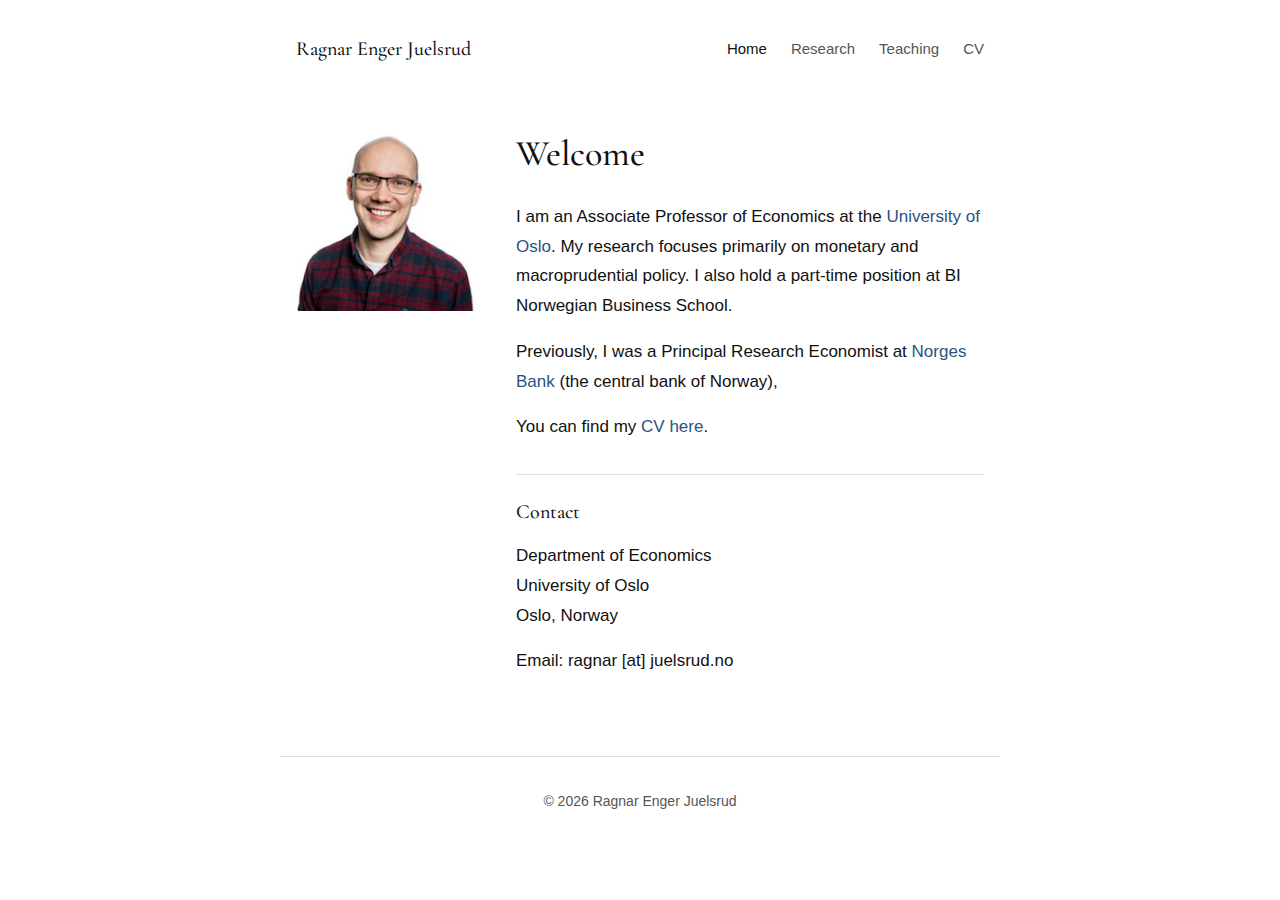
<file: index.html>
<!DOCTYPE html>
<html lang="en">
<head>
    <meta charset="UTF-8">
    <meta name="msvalidate.01" content="FB06A2592667C685184F99369E6F2C72" />
    <meta name="viewport" content="width=device-width, initial-scale=1.0">
    
    <!-- Primary Meta Tags -->
    <title>Ragnar Enger Juelsrud | Economist at University of Oslo</title>
    <meta name="title" content="Ragnar Enger Juelsrud | Economist at University of Oslo">
    <meta name="description" content="Associate Professor of Economics at University of Oslo. Research focuses on monetary policy, macroprudential regulation, and banking. Formerly at Norges Bank.">
    <meta name="keywords" content="Ragnar Juelsrud, economist, University of Oslo, UiO, monetary policy, macroprudential regulation, banking, financial stability, Norges Bank">
    <meta name="author" content="Ragnar Enger Juelsrud">
    <meta name="robots" content="index, follow">
    <link rel="canonical" href="https://www.ragnarjuelsrud.com/">
    
    <!-- Open Graph / Facebook -->
    <meta property="og:type" content="profile">
    <meta property="og:url" content="https://www.ragnarjuelsrud.com/">
    <meta property="og:title" content="Ragnar Enger Juelsrud | Economist at University of Oslo">
    <meta property="og:description" content="Associate Professor of Economics at University of Oslo. Research focuses on monetary policy, macroprudential regulation, and banking.">
    <meta property="og:image" content="https://www.ragnarjuelsrud.com/photo.jpg">
    <meta property="og:locale" content="en_US">
    <meta property="profile:first_name" content="Ragnar">
    <meta property="profile:last_name" content="Juelsrud">
    
    <!-- Twitter -->
    <meta name="twitter:card" content="summary">
    <meta name="twitter:url" content="https://www.ragnarjuelsrud.com/">
    <meta name="twitter:title" content="Ragnar Enger Juelsrud | Economist at University of Oslo">
    <meta name="twitter:description" content="Associate Professor of Economics at University of Oslo. Research focuses on monetary policy, macroprudential regulation, and banking.">
    <meta name="twitter:image" content="https://www.ragnarjuelsrud.com/photo.jpg">
    
    <!-- JSON-LD Structured Data -->
    <script type="application/ld+json">
    {
        "@context": "https://schema.org",
        "@type": "ProfilePage",
        "mainEntity": {
            "@type": "Person",
            "name": "Ragnar Enger Juelsrud",
            "givenName": "Ragnar",
            "familyName": "Juelsrud",
            "jobTitle": "Associate Professor of Economics",
            "worksFor": {
                "@type": "Organization",
                "name": "University of Oslo",
                "url": "https://www.uio.no"
            },
            "alumniOf": {
                "@type": "Organization",
                "name": "Norges Bank"
            },
            "url": "https://www.ragnarjuelsrud.com",
            "image": "https://www.ragnarjuelsrud.com/photo.jpg",
            "sameAs": [],
            "knowsAbout": ["Monetary Policy", "Macroprudential Regulation", "Banking", "Financial Stability", "Economics"]
        }
    }
    </script>
    
    <!-- Fonts with display swap for performance -->
    <link rel="preconnect" href="https://fonts.googleapis.com">
    <link rel="preconnect" href="https://fonts.gstatic.com" crossorigin>
    <link href="https://fonts.googleapis.com/css2?family=Cormorant+Garamond:ital,wght@0,400;0,500;0,600;1,400&family=Source+Sans+3:wght@300;400;500&display=swap" rel="stylesheet">
    <link rel="stylesheet" href="style.css">
</head>
<body>
    <header>
        <nav class="nav" aria-label="Main navigation">
            <a href="index.html" class="nav-name">Ragnar Enger Juelsrud</a>
            <div class="nav-links">
                <a href="index.html" class="active" aria-current="page">Home</a>
                <a href="research.html">Research</a>
                <a href="teaching.html">Teaching</a>
                <a href="cv.pdf" target="_blank" rel="noopener">CV</a>
            </div>
        </nav>
    </header>

    <main class="home">
        <article class="home-content">
            <figure class="home-photo">
                <img src="photo.jpg" alt="Portrait of Ragnar Enger Juelsrud, economist at University of Oslo" width="280" height="280" loading="eager">
            </figure>
            <div class="home-text">
                <h1>Welcome</h1>
                <p>
                    I am an Associate Professor of Economics at the <a href="https://www.uio.no" rel="external">University of Oslo</a>. 
                    My research focuses primarily on monetary and macroprudential policy. I also hold a part-time position at BI Norwegian Business School.
                </p>
                <p>
                    Previously, I was a Principal Research Economist at <a href="https://www.norges-bank.no" rel="external">Norges Bank</a> (the central bank of Norway), 
                   
                </p>
                <p>
                    You can find my <a href="cv.pdf">CV here</a>.
                </p>
                
                <section class="contact" aria-labelledby="contact-heading">
                    <h2 id="contact-heading">Contact</h2>
                    <address>
                        <p>Department of Economics<br>
                        University of Oslo<br>
                        Oslo, Norway</p>
                        <p>Email: ragnar [at] juelsrud.no</a></p>
                    </address>
                </section>
            </div>
        </article>
    </main>

    <footer>
        <p>&copy; 2026 Ragnar Enger Juelsrud</p>
    </footer>
</body>
</html>
</file>
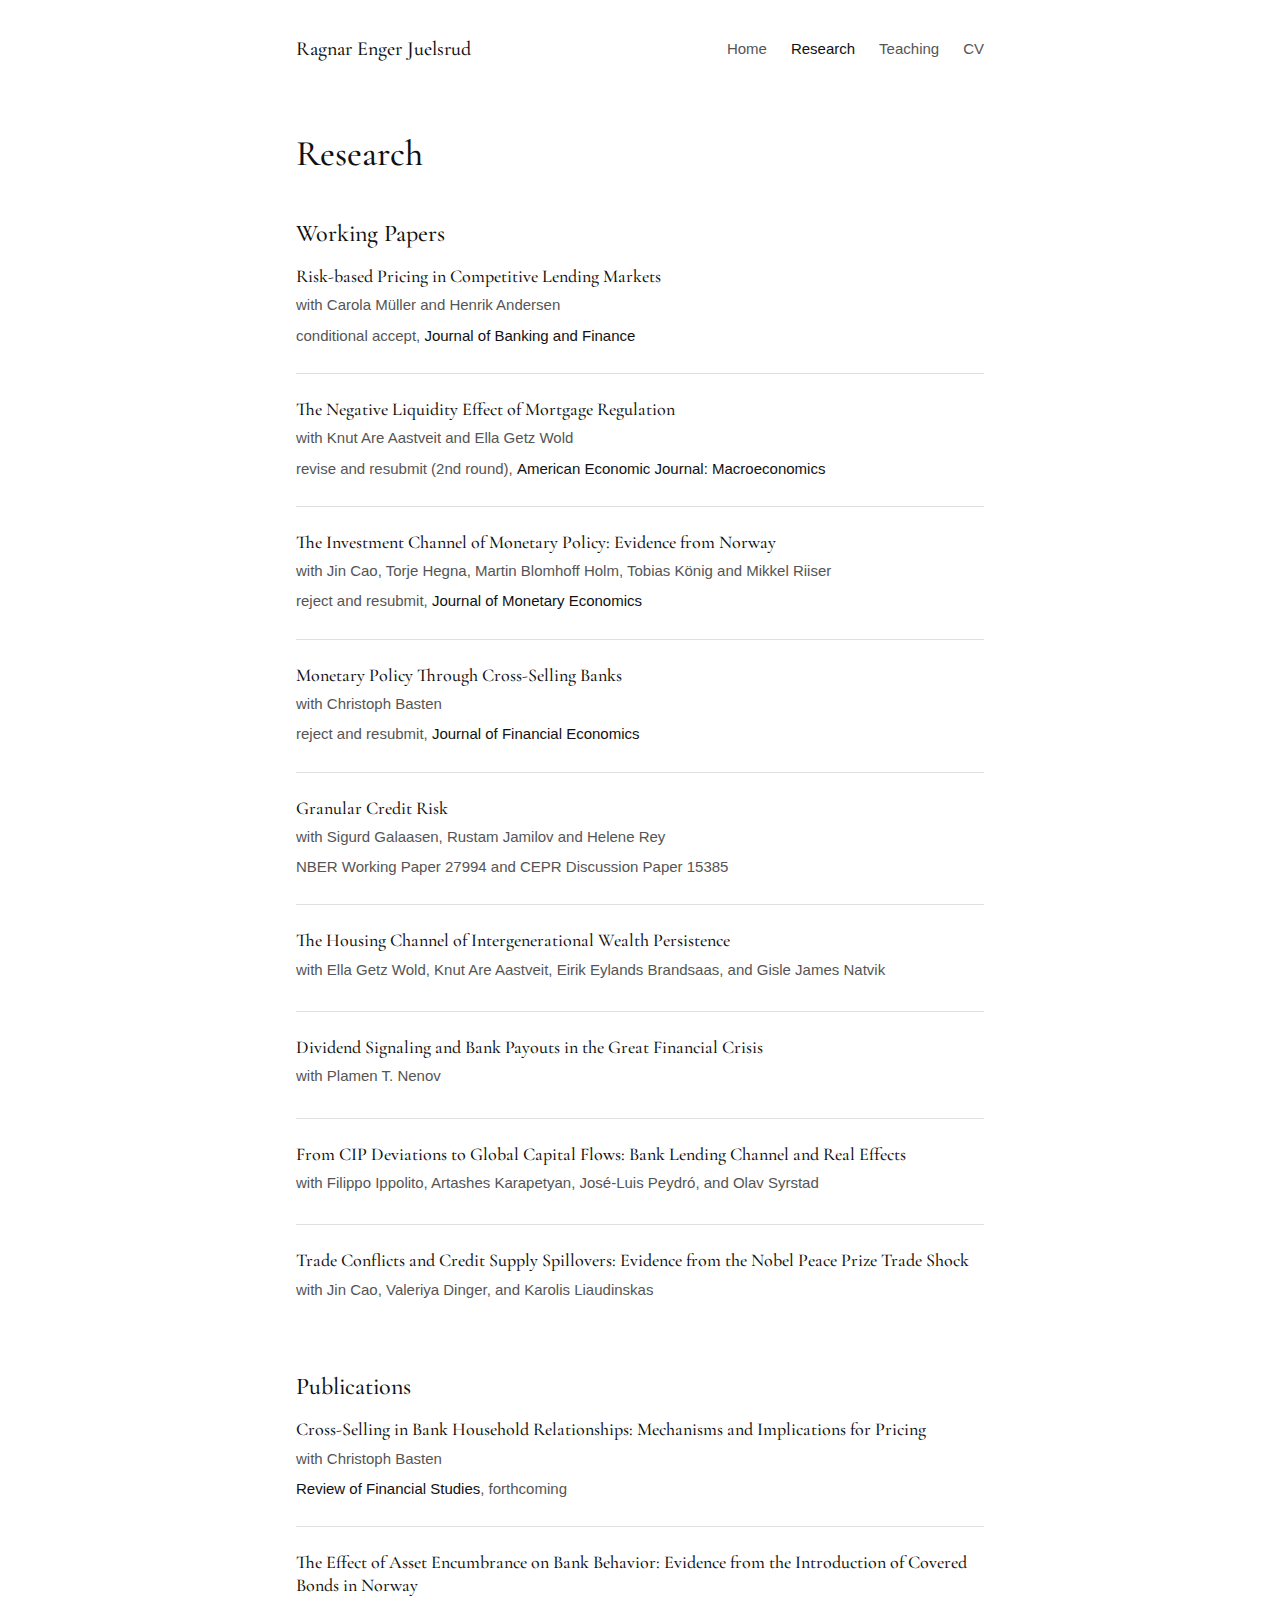
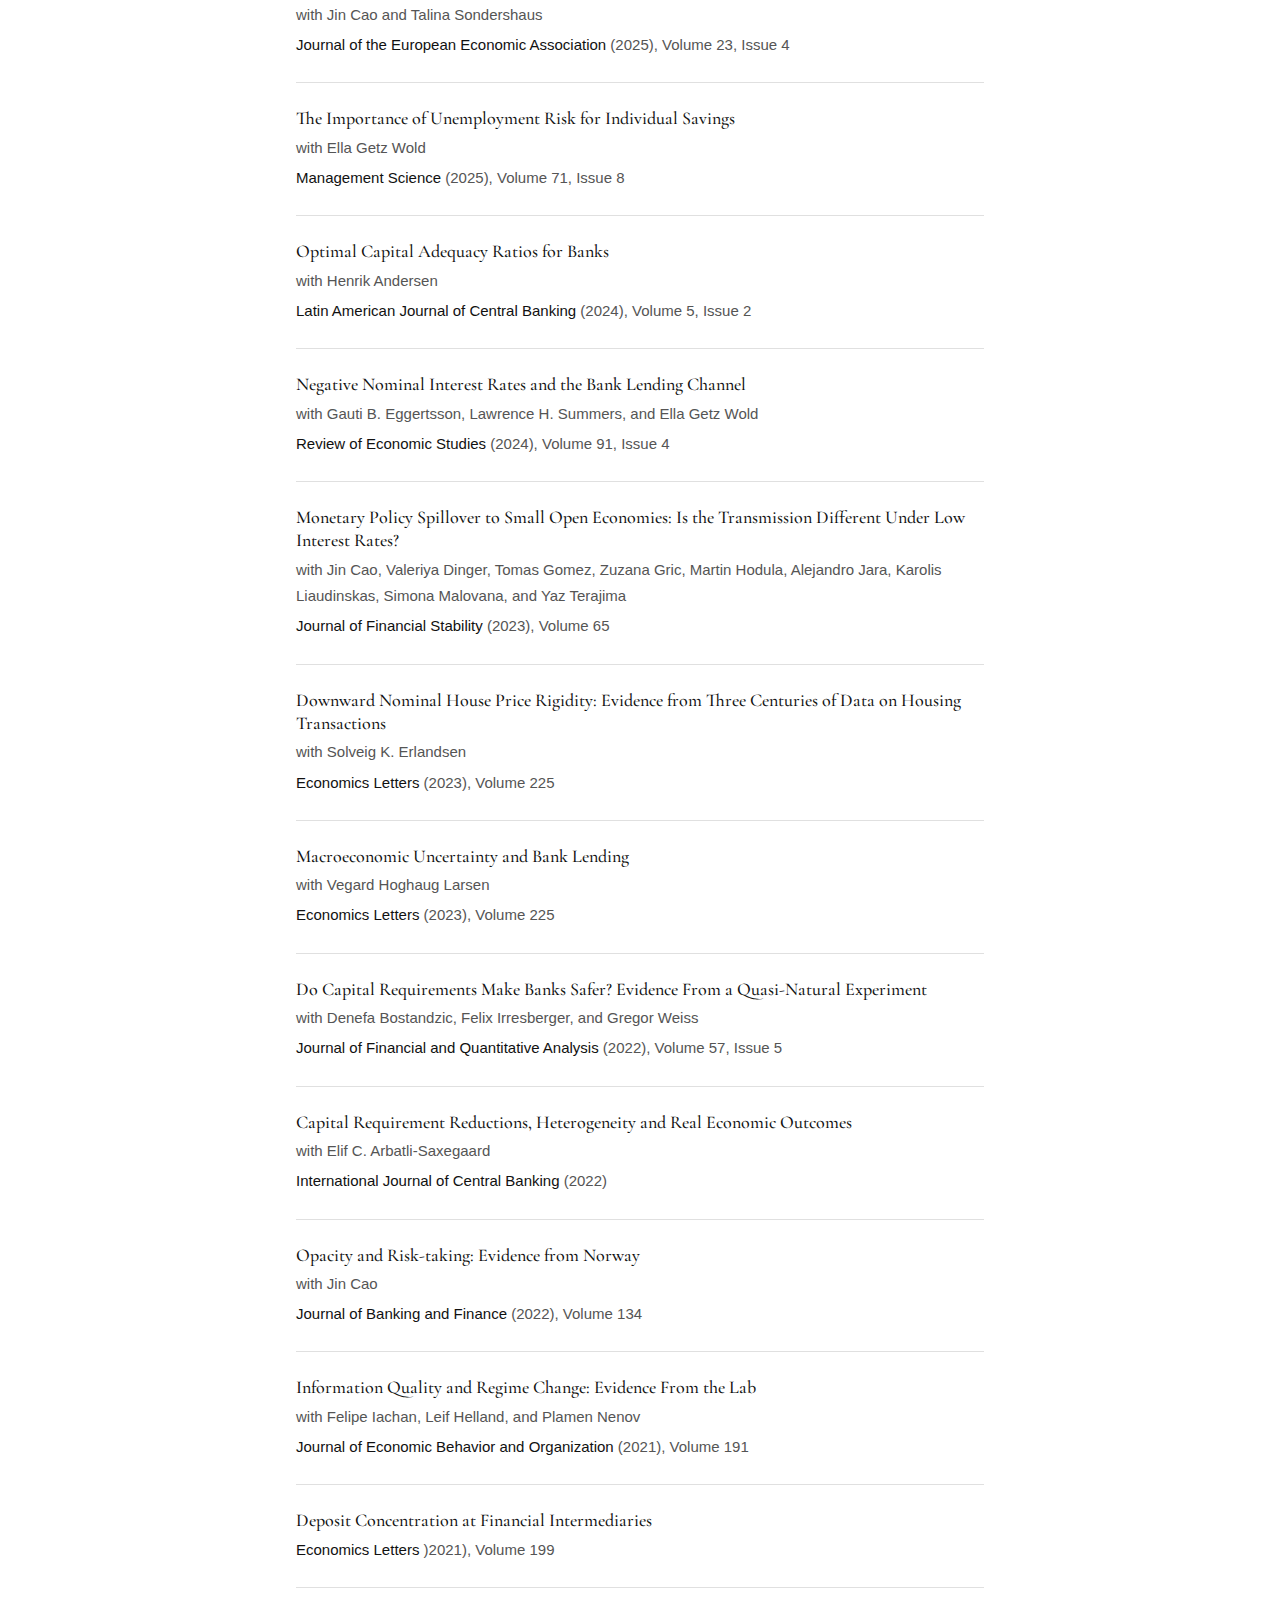
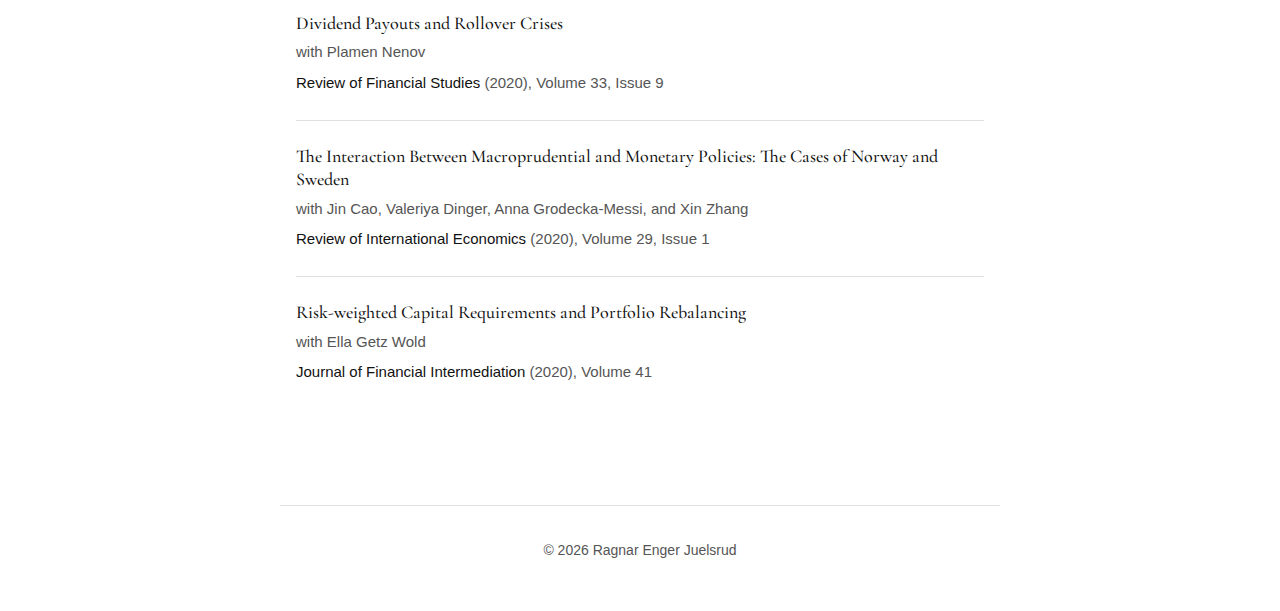
<file: research.html>
<!DOCTYPE html>
<html lang="en">
<head>
    <meta charset="UTF-8">
    <meta name="viewport" content="width=device-width, initial-scale=1.0">
    
    <!-- Primary Meta Tags -->
    <title>Research | Ragnar Enger Juelsrud</title>
    <meta name="title" content="Research | Ragnar Enger Juelsrud">
    <meta name="description" content="Academic research papers on monetary policy, macroprudential regulation, household debt, and banking by Ragnar Juelsrud. Working papers and published articles.">
    <meta name="keywords" content="Ragnar Juelsrud research, monetary policy papers, macroprudential regulation, household debt, banking research, economics publications">
    <meta name="author" content="Ragnar Enger Juelsrud">
    <meta name="robots" content="index, follow">
    <link rel="canonical" href="https://www.ragnarjuelsrud.com/research.html">
    
    <!-- Open Graph / Facebook -->
    <meta property="og:type" content="website">
    <meta property="og:url" content="https://www.ragnarjuelsrud.com/research.html">
    <meta property="og:title" content="Research | Ragnar Enger Juelsrud">
    <meta property="og:description" content="Academic research papers on monetary policy, macroprudential regulation, household debt, and banking.">
    <meta property="og:image" content="https://www.ragnarjuelsrud.com/photo.jpg">
    
    <!-- Twitter -->
    <meta name="twitter:card" content="summary">
    <meta name="twitter:url" content="https://www.ragnarjuelsrud.com/research.html">
    <meta name="twitter:title" content="Research | Ragnar Enger Juelsrud">
    <meta name="twitter:description" content="Academic research papers on monetary policy, macroprudential regulation, household debt, and banking.">
    
    <!-- JSON-LD Structured Data for Publications -->
    <script type="application/ld+json">
    {
        "@context": "https://schema.org",
        "@type": "CollectionPage",
        "name": "Research Papers by Ragnar Enger Juelsrud",
        "description": "Academic research papers on monetary policy, macroprudential regulation, household debt, and banking",
        "author": {
            "@type": "Person",
            "name": "Ragnar Enger Juelsrud"
        },
        "mainEntity": {
            "@type": "ItemList",
            "itemListElement": [
                {
                    "@type": "ScholarlyArticle",
                    "position": 1,
                    "name": "Risk Weighted Capital Requirements and Portfolio Rebalancing",
                    "author": ["Ragnar Enger Juelsrud", "Ella Getz Wold"],
                    "datePublished": "2020",
                    "isPartOf": {
                        "@type": "Periodical",
                        "name": "Journal of Financial Intermediation"
                    }
                }
            ]
        }
    }
    </script>
    
    <!-- Fonts -->
    <link rel="preconnect" href="https://fonts.googleapis.com">
    <link rel="preconnect" href="https://fonts.gstatic.com" crossorigin>
    <link href="https://fonts.googleapis.com/css2?family=Cormorant+Garamond:ital,wght@0,400;0,500;0,600;1,400&family=Source+Sans+3:wght@300;400;500&display=swap" rel="stylesheet">
    <link rel="stylesheet" href="style.css">
</head>
<body>
    <header>
        <nav class="nav" aria-label="Main navigation">
            <a href="index.html" class="nav-name">Ragnar Enger Juelsrud</a>
            <div class="nav-links">
                <a href="index.html">Home</a>
                <a href="research.html" class="active" aria-current="page">Research</a>
                <a href="teaching.html">Teaching</a>
                <a href="cv.pdf" target="_blank" rel="noopener">CV</a>
            </div>
        </nav>
    </header>

    <main class="research">
        <h1>Research</h1>
        
        <section aria-labelledby="working-papers-heading">
            <h2 id="working-papers-heading">Working Papers</h2>
            
            <article class="paper">
                <h3 class="paper-title"><a href="https://www.norges-bank.no/contentassets/cadef78877fb42ad8c9db30b372361fa/wp_19_2021.pdf?v=12/22/2021100801&ft=.pdf">Risk-based Pricing in Competitive Lending Markets</a></h3>
                <p class="paper-authors">with Carola Müller and Henrik Andersen</p>
                <p class="paper-status">conditional accept, <strong>Journal of Banking and Finance</strong></p>
            </article>
            
            <article class="paper">
                <h3 class="paper-title"><a href="https://www.norges-bank.no/contentassets/d21bec7780724c598a579e08880520f2/blf_aejmacro.pdf?v=05092024142421">The Negative Liquidity Effect of Mortgage Regulation</a></h3>
                <p class="paper-authors">with Knut Are Aastveit and Ella Getz Wold</p>
                <p class="paper-status">revise and resubmit (2nd round), <strong>American Economic Journal: Macroeconomics</strong></p>
            </article>
            
            <article class="paper">
                <h3 class="paper-title"><a href="#">The Investment Channel of Monetary Policy: Evidence from Norway</a></h3>
                <p class="paper-authors">with Jin Cao, Torje Hegna, Martin Blomhoff Holm, Tobias König and Mikkel Riiser</p>
                <p class="paper-status">reject and resubmit, <strong>Journal of Monetary Economics</strong></p>
            </article>

           <article class="paper">
                <h3 class="paper-title"><a href="https://www.ecb.europa.eu/pub/pdf/scpwps/ecb.wp3072~b21a930fa2.en.pdf?47766389251cb3520b38121dd1eb0ab4">Monetary Policy Through Cross-Selling Banks</a></h3>
                <p class="paper-authors">with Christoph Basten</p>
                <p class="paper-status">reject and resubmit, <strong>Journal of Financial Economics</strong></p>
            </article>
            
                <article class="paper">
                <h3 class="paper-title"><a href="https://users.ox.ac.uk/~econ0628/Granular_Credit_Risk.pdf">Granular Credit Risk</a></h3>
                <p class="paper-authors">with Sigurd Galaasen, Rustam Jamilov and Helene Rey</p>
                <p class="paper-status">NBER Working Paper 27994 and CEPR Discussion Paper 15385</p>
            </article>

              <article class="paper">
        <h3 class="paper-title"><a href="https://www.norges-bank.no/en/news-events/publications/Working-Papers/2023/wp-16-2023/">The Housing Channel of Intergenerational Wealth Persistence</a></h3>
        <p class="paper-authors">with Ella Getz Wold, Knut Are Aastveit, Eirik Eylands Brandsaas, and Gisle James Natvik</p>
    </article>

    <article class="paper">
        <h3 class="paper-title"><a href="https://www.dropbox.com/scl/fi/zc68cfrxtbhrhe9t00vf3/dividend_signalingDID.pdf?rlkey=w7r06ard79csnhew99ntyn4ux&dl=0">Dividend Signaling and Bank Payouts in the Great Financial Crisis</a></h3>
        <p class="paper-authors">with Plamen T. Nenov</p>
    </article>

    <article class="paper">
        <h3 class="paper-title"><a href="https://www.dropbox.com/scl/fi/tze2u85fa48bje9j76a6h/CIP_and_bank_lending.pdf?rlkey=mfk61l3kk0d5j56f1jiqgm2n9&dl=0">From CIP Deviations to Global Capital Flows: Bank Lending Channel and Real Effects</a></h3>
        <p class="paper-authors">with Filippo Ippolito, Artashes Karapetyan, José-Luis Peydró, and Olav Syrstad</p>
    </article>

    <article class="paper">
        <h3 class="paper-title"><a href="https://helda.helsinki.fi/bof/handle/123456789/18566">Trade Conflicts and Credit Supply Spillovers: Evidence from the Nobel Peace Prize Trade Shock</a></h3>
        <p class="paper-authors">with Jin Cao, Valeriya Dinger, and Karolis Liaudinskas</p>
    </article>
</section>



            
        </section>

        <section aria-labelledby="publications-heading">
            <h2 id="publications-heading">Publications</h2>

        <article class="paper">
        <h3 class="paper-title"><a href="#">Cross-Selling in Bank Household Relationships: Mechanisms and Implications for Pricing</a></h3>
        <p class="paper-authors">with Christoph Basten</p>
        <p class="paper-status"><strong>Review of Financial Studies</strong>, forthcoming</p>
    </article>
            

    <article class="paper">
        <h3 class="paper-title"><a href="https://academic.oup.com/jeea/article/23/4/1521/7958972">The Effect of Asset Encumbrance on Bank Behavior: Evidence from the Introduction of Covered Bonds in Norway</a></h3>
        <p class="paper-authors">with Jin Cao and Talina Sondershaus</p>
        <p class="paper-status"><strong>Journal of the European Economic Association</strong> (2025), Volume 23, Issue 4</p>
    </article>

    <article class="paper">
        <h3 class="paper-title"><a href="https://www.sciencedirect.com/science/article/pii/S2666143823000285">The Importance of Unemployment Risk for Individual Savings</a></h3>
        <p class="paper-authors">with Ella Getz Wold</p>
        <p class="paper-status"><strong>Management Science</strong> (2025), Volume 71, Issue 8</p>
    </article>

    <article class="paper">
        <h3 class="paper-title"><a href="#">Optimal Capital Adequacy Ratios for Banks</a></h3>
        <p class="paper-authors">with Henrik Andersen</p>
        <p class="paper-status"><strong>Latin American Journal of Central Banking</strong> (2024), Volume 5, Issue 2</p>
    </article>

    <article class="paper">
        <h3 class="paper-title"><a href="https://academic.oup.com/restud/article-abstract/91/4/2201/7260037?redirectedFrom=fulltext">Negative Nominal Interest Rates and the Bank Lending Channel</a></h3>
        <p class="paper-authors">with Gauti B. Eggertsson, Lawrence H. Summers, and Ella Getz Wold</p>
        <p class="paper-status"><strong>Review of Economic Studies</strong> (2024), Volume 91, Issue 4</p>
    </article>

    <article class="paper">
        <h3 class="paper-title"><a href="https://www.sciencedirect.com/science/article/abs/pii/S1572308923000165">Monetary Policy Spillover to Small Open Economies: Is the Transmission Different Under Low Interest Rates?</a></h3>
        <p class="paper-authors">with Jin Cao, Valeriya Dinger, Tomas Gomez, Zuzana Gric, Martin Hodula, Alejandro Jara, Karolis Liaudinskas, Simona Malovana, and Yaz Terajima</p>
        <p class="paper-status"><strong>Journal of Financial Stability</strong> (2023), Volume 65</p>
    </article>

    <article class="paper">
        <h3 class="paper-title"><a href="https://www.sciencedirect.com/science/article/abs/pii/S0165176523000630">Downward Nominal House Price Rigidity: Evidence from Three Centuries of Data on Housing Transactions</a></h3>
        <p class="paper-authors">with Solveig K. Erlandsen</p>
        <p class="paper-status"><strong>Economics Letters</strong> (2023), Volume 225</p>
    </article>

    <article class="paper">
        <h3 class="paper-title"><a href="https://www.sciencedirect.com/science/article/pii/S0165176523000666">Macroeconomic Uncertainty and Bank Lending</a></h3>
        <p class="paper-authors">with Vegard Hoghaug Larsen</p>
        <p class="paper-status"><strong>Economics Letters</strong> (2023), Volume 225</p>
    </article>

    <article class="paper">
        <h3 class="paper-title"><a href="https://www.cambridge.org/core/journals/journal-of-financial-and-quantitative-analysis/article/do-capital-requirements-make-banks-safer-evidence-from-a-quasinatural-experiment/32565AA6C47056F45DB70973BFE2681C">Do Capital Requirements Make Banks Safer? Evidence From a Quasi-Natural Experiment</a></h3>
        <p class="paper-authors">with Denefa Bostandzic, Felix Irresberger, and Gregor Weiss</p>
        <p class="paper-status"><strong>Journal of Financial and Quantitative Analysis</strong> (2022), Volume 57, Issue 5</p>
    </article>

    <article class="paper">
        <h3 class="paper-title"><a href="https://www.ijcb.org/sites/default/files/journal/v18n2/ijcb-v18n2-capital-requirement-reductions-heterogeneity-and-real-economic-outcomes.pdf">Capital Requirement Reductions, Heterogeneity and Real Economic Outcomes</a></h3>
        <p class="paper-authors">with Elif C. Arbatli-Saxegaard</p>
        <p class="paper-status"><strong>International Journal of Central Banking</strong> (2022)</p>
    </article>

    <article class="paper">
        <h3 class="paper-title"><a href="https://www.sciencedirect.com/science/article/abs/pii/S0378426620302715">Opacity and Risk-taking: Evidence from Norway</a></h3>
        <p class="paper-authors">with Jin Cao</p>
        <p class="paper-status"><strong>Journal of Banking and Finance</strong> (2022), Volume 134</p>
    </article>

    <article class="paper">
        <h3 class="paper-title"><a href="https://www.sciencedirect.com/science/article/pii/S0167268121003784">Information Quality and Regime Change: Evidence From the Lab</a></h3>
        <p class="paper-authors">with Felipe Iachan, Leif Helland, and Plamen Nenov</p>
        <p class="paper-status"><strong>Journal of Economic Behavior and Organization</strong> (2021), Volume 191</p>
    </article>

    <article class="paper">
        <h3 class="paper-title"><a href="https://www.sciencedirect.com/science/article/abs/pii/S0165176520304791">Deposit Concentration at Financial Intermediaries</a></h3>
        <p class="paper-status"><strong>Economics Letters</strong> )2021), Volume 199</p>
    </article>

    <article class="paper">
        <h3 class="paper-title"><a href="https://academic.oup.com/rfs/article-abstract/33/9/4139/5613173?redirectedFrom=PDF">Dividend Payouts and Rollover Crises</a></h3>
        <p class="paper-authors">with Plamen Nenov</p>
        <p class="paper-status"><strong>Review of Financial Studies</strong> (2020), Volume 33, Issue 9</p>
    </article>


    <article class="paper">
        <h3 class="paper-title"><a href="https://onlinelibrary.wiley.com/doi/10.1111/roie.12507">The Interaction Between Macroprudential and Monetary Policies: The Cases of Norway and Sweden</a></h3>
        <p class="paper-authors">with Jin Cao, Valeriya Dinger, Anna Grodecka-Messi, and Xin Zhang</p>
        <p class="paper-status"><strong>Review of International Economics</strong> (2020), Volume 29, Issue 1</p>
    </article>

                <article class="paper">
        <h3 class="paper-title"><a href="https://www.sciencedirect.com/science/article/abs/pii/S1042957318300755">Risk-weighted Capital Requirements and Portfolio Rebalancing</a></h3>
        <p class="paper-authors">with Ella Getz Wold</p>
        <p class="paper-status"><strong>Journal of Financial Intermediation</strong> (2020), Volume 41</p>
    </article>
        </section>
    </main>

    <footer>
        <p>&copy; 2026 Ragnar Enger Juelsrud</p>
    </footer>
</body>
</html>
</file>
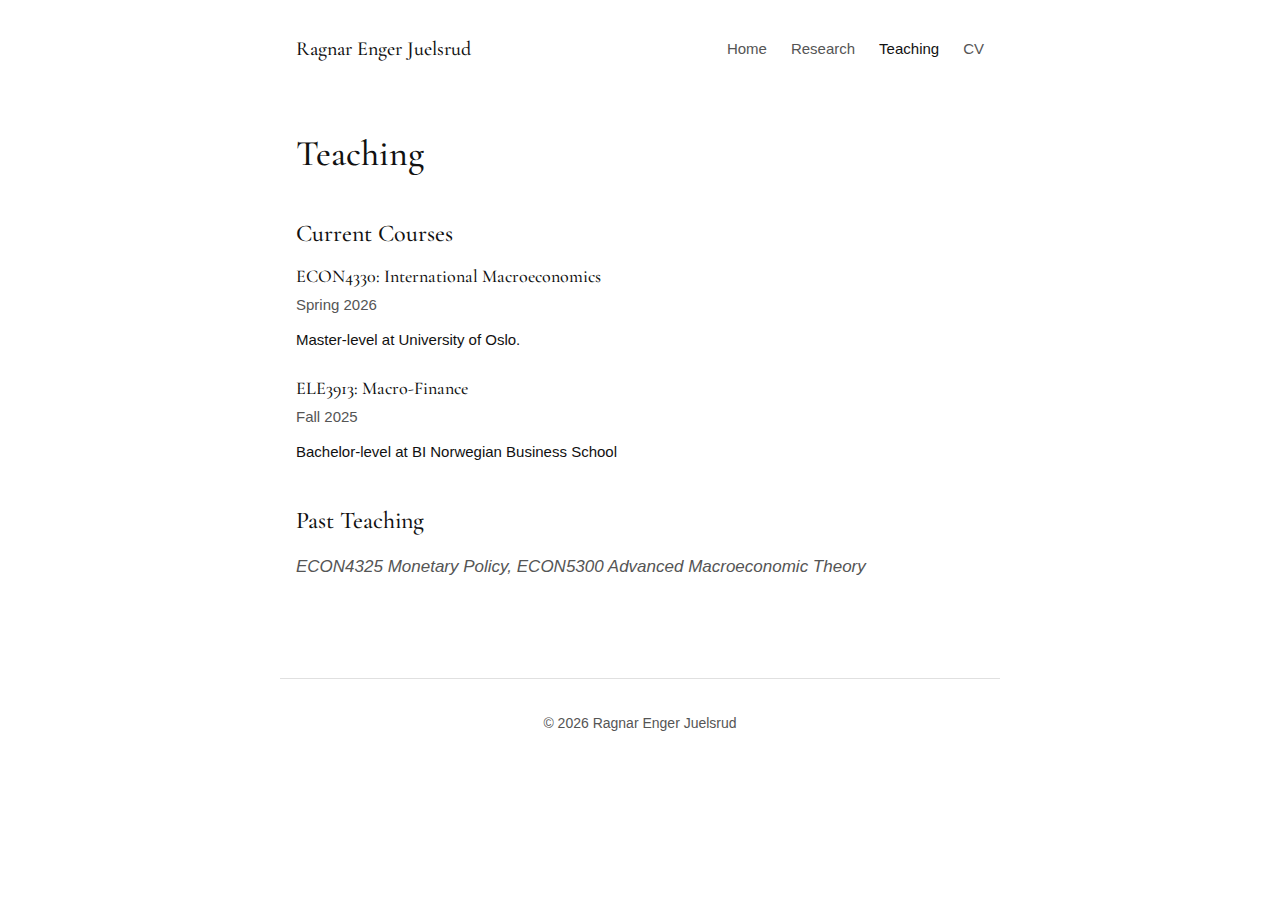
<file: teaching.html>
<!DOCTYPE html>
<html lang="en">
<head>
    <meta charset="UTF-8">
    <meta name="viewport" content="width=device-width, initial-scale=1.0">
    
    <!-- Primary Meta Tags -->
    <title>Teaching | Ragnar Enger Juelsrud</title>
    <meta name="title" content="Teaching | Ragnar Enger Juelsrud">
    <meta name="description" content="Economics courses taught by Ragnar Juelsrud at University of Oslo. Course information for students in macroeconomics, monetary policy, and banking.">
    <meta name="keywords" content="Ragnar Juelsrud teaching, University of Oslo courses, economics courses, macroeconomics, monetary policy course">
    <meta name="author" content="Ragnar Enger Juelsrud">
    <meta name="robots" content="index, follow">
    <link rel="canonical" href="https://www.ragnarjuelsrud.com/teaching.html">
    
    <!-- Open Graph / Facebook -->
    <meta property="og:type" content="website">
    <meta property="og:url" content="https://www.ragnarjuelsrud.com/teaching.html">
    <meta property="og:title" content="Teaching | Ragnar Enger Juelsrud">
    <meta property="og:description" content="Economics courses taught by Ragnar Juelsrud at University of Oslo.">
    <meta property="og:image" content="https://www.ragnarjuelsrud.com/photo.jpg">
    
    <!-- Twitter -->
    <meta name="twitter:card" content="summary">
    <meta name="twitter:url" content="https://www.ragnarjuelsrud.com/teaching.html">
    <meta name="twitter:title" content="Teaching | Ragnar Enger Juelsrud">
    <meta name="twitter:description" content="Economics courses taught by Ragnar Juelsrud at University of Oslo.">
    
    <!-- JSON-LD Structured Data -->
    <script type="application/ld+json">
    {
        "@context": "https://schema.org",
        "@type": "WebPage",
        "name": "Teaching - Ragnar Enger Juelsrud",
        "description": "Economics courses taught by Ragnar Juelsrud at University of Oslo",
        "author": {
            "@type": "Person",
            "name": "Ragnar Enger Juelsrud",
            "jobTitle": "Associate Professor of Economics",
            "worksFor": {
                "@type": "Organization",
                "name": "University of Oslo"
            }
        }
    }
    </script>
    
    <!-- Fonts -->
    <link rel="preconnect" href="https://fonts.googleapis.com">
    <link rel="preconnect" href="https://fonts.gstatic.com" crossorigin>
    <link href="https://fonts.googleapis.com/css2?family=Cormorant+Garamond:ital,wght@0,400;0,500;0,600;1,400&family=Source+Sans+3:wght@300;400;500&display=swap" rel="stylesheet">
    <link rel="stylesheet" href="style.css">
</head>
<body>
    <header>
        <nav class="nav" aria-label="Main navigation">
            <a href="index.html" class="nav-name">Ragnar Enger Juelsrud</a>
            <div class="nav-links">
                <a href="index.html">Home</a>
                <a href="research.html">Research</a>
                <a href="teaching.html" class="active" aria-current="page">Teaching</a>
                <a href="cv.pdf" target="_blank" rel="noopener">CV</a>
            </div>
        </nav>
    </header>

    <main class="teaching">
        <h1>Teaching</h1>
        
        <section aria-labelledby="current-courses-heading">
            <h2 id="current-courses-heading">Current Courses</h2>

                        <article class="course">
                <h3 class="course-title">ECON4330: International Macroeconomics</h3>
                <p class="course-info">Spring 2026</p>
                    <p class="course-description">Master-level at University of Oslo.</p>
            </article>

                        <article class="course">
                <h3 class="course-title">ELE3913: Macro-Finance</h3>
                <p class="course-info">Fall 2025</p>
                <p class="course-description">Bachelor-level at BI Norwegian Business School</p>
            </article>
  
        </section>
        
        <section aria-labelledby="past-teaching-heading">
            <h2 id="past-teaching-heading">Past Teaching</h2>
            <p class="placeholder-text">ECON4325 Monetary Policy, ECON5300 Advanced Macroeconomic Theory</p>
        </section>
    </main>

    <footer>
        <p>&copy; 2026 Ragnar Enger Juelsrud</p>
    </footer>
</body>
</html>
</file>
<file: style.css>
/* CSS Variables for consistent theming */
:root {
    --color-bg: #ffffff;
    --color-text: #111111;
    --color-text-muted: #555;
    --color-accent: #2c5282;
    --color-accent-hover: #1e3a5f;
    --color-border: #e0e0e0;
    --font-heading: 'Cormorant Garamond', Georgia, serif;
    --font-body: 'Inter', -apple-system, BlinkMacSystemFont, 'Segoe UI', sans-serif;
    --max-width: 720px;
    --spacing-unit: 1rem;
}

/* Reset and base styles */
*, *::before, *::after {
    box-sizing: border-box;
}

html {
    font-size: 16px;
    scroll-behavior: smooth;
}

body {
    margin: 0;
    padding: 0;
    font-family: var(--font-body);
    font-weight: 400;
    font-size: 1.0625rem;
    line-height: 1.75;
    color: var(--color-text);
    background-color: var(--color-bg);
    -webkit-font-smoothing: antialiased;
    -moz-osx-font-smoothing: grayscale;
}

/* Typography */
h1, h2, h3 {
    font-family: var(--font-heading);
    font-weight: 500;
    line-height: 1.3;
    margin-top: 0;
}

h1 {
    font-size: 2.25rem;
    margin-bottom: calc(var(--spacing-unit) * 1.5);
}

h2 {
    font-size: 1.5rem;
    margin-top: calc(var(--spacing-unit) * 2.5);
    margin-bottom: var(--spacing-unit);
    color: var(--color-text);
}

h3 {
    font-size: 1.125rem;
    font-weight: 600;
    margin-bottom: 0.25rem;
}

p {
    margin: 0 0 var(--spacing-unit);
}

a {
    color: var(--color-accent);
    text-decoration: none;
    transition: color 0.2s ease;
}

a:hover,
a:focus {
    color: var(--color-accent-hover);
    text-decoration: underline;
}

/* Focus styles for accessibility */
a:focus-visible,
button:focus-visible {
    outline: 2px solid var(--color-accent);
    outline-offset: 2px;
}

/* Skip link for screen readers */
.skip-link {
    position: absolute;
    top: -40px;
    left: 0;
    background: var(--color-accent);
    color: white;
    padding: 8px;
    z-index: 100;
}

.skip-link:focus {
    top: 0;
}

/* Navigation */
.nav {
    display: flex;
    justify-content: space-between;
    align-items: center;
    max-width: var(--max-width);
    margin: 0 auto;
    padding: calc(var(--spacing-unit) * 2) var(--spacing-unit);
}

.nav-name {
    font-family: var(--font-heading);
    font-size: 1.25rem;
    font-weight: 500;
    color: var(--color-text);
}

.nav-name:hover {
    text-decoration: none;
}

.nav-links {
    display: flex;
    gap: calc(var(--spacing-unit) * 1.5);
}

.nav-links a {
    color: var(--color-text-muted);
    font-size: 0.9375rem;
}

.nav-links a:hover,
.nav-links a.active {
    color: var(--color-text);
}

.nav-links a.active {
    font-weight: 500;
}

/* Main content */
main {
    max-width: var(--max-width);
    margin: 0 auto;
    padding: calc(var(--spacing-unit) * 2) var(--spacing-unit) calc(var(--spacing-unit) * 4);
}

/* Home page */
.home-content {
    display: grid;
    grid-template-columns: auto 1fr;
    gap: calc(var(--spacing-unit) * 2.5);
    align-items: start;
}

.home-photo img {
    width: 180px;
    height: auto;
    border-radius: 4px;
    aspect-ratio: 1 / 1;
    object-fit: cover;
}

.home-photo {
    margin: 0;
}

.contact {
    margin-top: calc(var(--spacing-unit) * 2);
    padding-top: calc(var(--spacing-unit) * 1.5);
    border-top: 1px solid var(--color-border);
}

.contact h2 {
    margin-top: 0;
    font-size: 1.25rem;
}

.contact address {
    font-style: normal;
}

/* Research page */
.research section {
    margin-bottom: calc(var(--spacing-unit) * 2);
}

.paper {
    margin-bottom: calc(var(--spacing-unit) * 1.5);
    padding-bottom: calc(var(--spacing-unit) * 1.5);
    border-bottom: 1px solid var(--color-border);
}

.paper:last-child {
    border-bottom: none;
}

.paper-title {
    margin-bottom: 0.25rem;
}

.paper-title a {
    font-family: var(--font-heading);
    font-size: 1.125rem;
    font-weight: 500;
    color: var(--color-text);
}

.paper-title a:hover {
    color: var(--color-accent);
}

.paper-authors {
    color: var(--color-text-muted);
    font-size: 0.9375rem;
    margin-bottom: 0.25rem;
}

.paper-status {
    font-size: 0.9375rem;
    color: var(--color-text-muted);
    margin-bottom: 0;
}

.paper-status strong {
    color: var(--color-text);
    font-weight: 500;
}

/* Teaching page */
.teaching section {
    margin-bottom: calc(var(--spacing-unit) * 2);
}

.course {
    margin-bottom: calc(var(--spacing-unit) * 1.5);
}

.course-title {
    font-family: var(--font-heading);
    font-size: 1.125rem;
    font-weight: 500;
    margin-bottom: 0.25rem;
}

.course-info {
    color: var(--color-text-muted);
    font-size: 0.9375rem;
    margin-bottom: 0.5rem;
}

.course-description {
    font-size: 0.9375rem;
}

.placeholder-text {
    color: var(--color-text-muted);
    font-style: italic;
}

/* Footer */
footer {
    max-width: var(--max-width);
    margin: 0 auto;
    padding: calc(var(--spacing-unit) * 2) var(--spacing-unit);
    border-top: 1px solid var(--color-border);
    text-align: center;
    color: var(--color-text-muted);
    font-size: 0.875rem;
}

/* Responsive design */
@media (max-width: 640px) {
    .nav {
        flex-direction: column;
        gap: var(--spacing-unit);
    }
    
    .nav-links {
        gap: var(--spacing-unit);
    }
    
    .home-content {
        grid-template-columns: 1fr;
        text-align: center;
    }
    
    .home-photo {
        display: flex;
        justify-content: center;
    }
    
    .home-photo img {
        width: 150px;
    }
    
    .contact {
        text-align: left;
    }
    
    h1 {
        font-size: 1.875rem;
    }
}

/* Print styles */
@media print {
    .nav-links {
        display: none;
    }
    
    a {
        color: var(--color-text);
    }
    
    a[href]::after {
        content: " (" attr(href) ")";
        font-size: 0.8em;
        color: var(--color-text-muted);
    }
}

/* Reduced motion preference */
@media (prefers-reduced-motion: reduce) {
    html {
        scroll-behavior: auto;
    }
    
    a {
        transition: none;
    }
}
</file>
